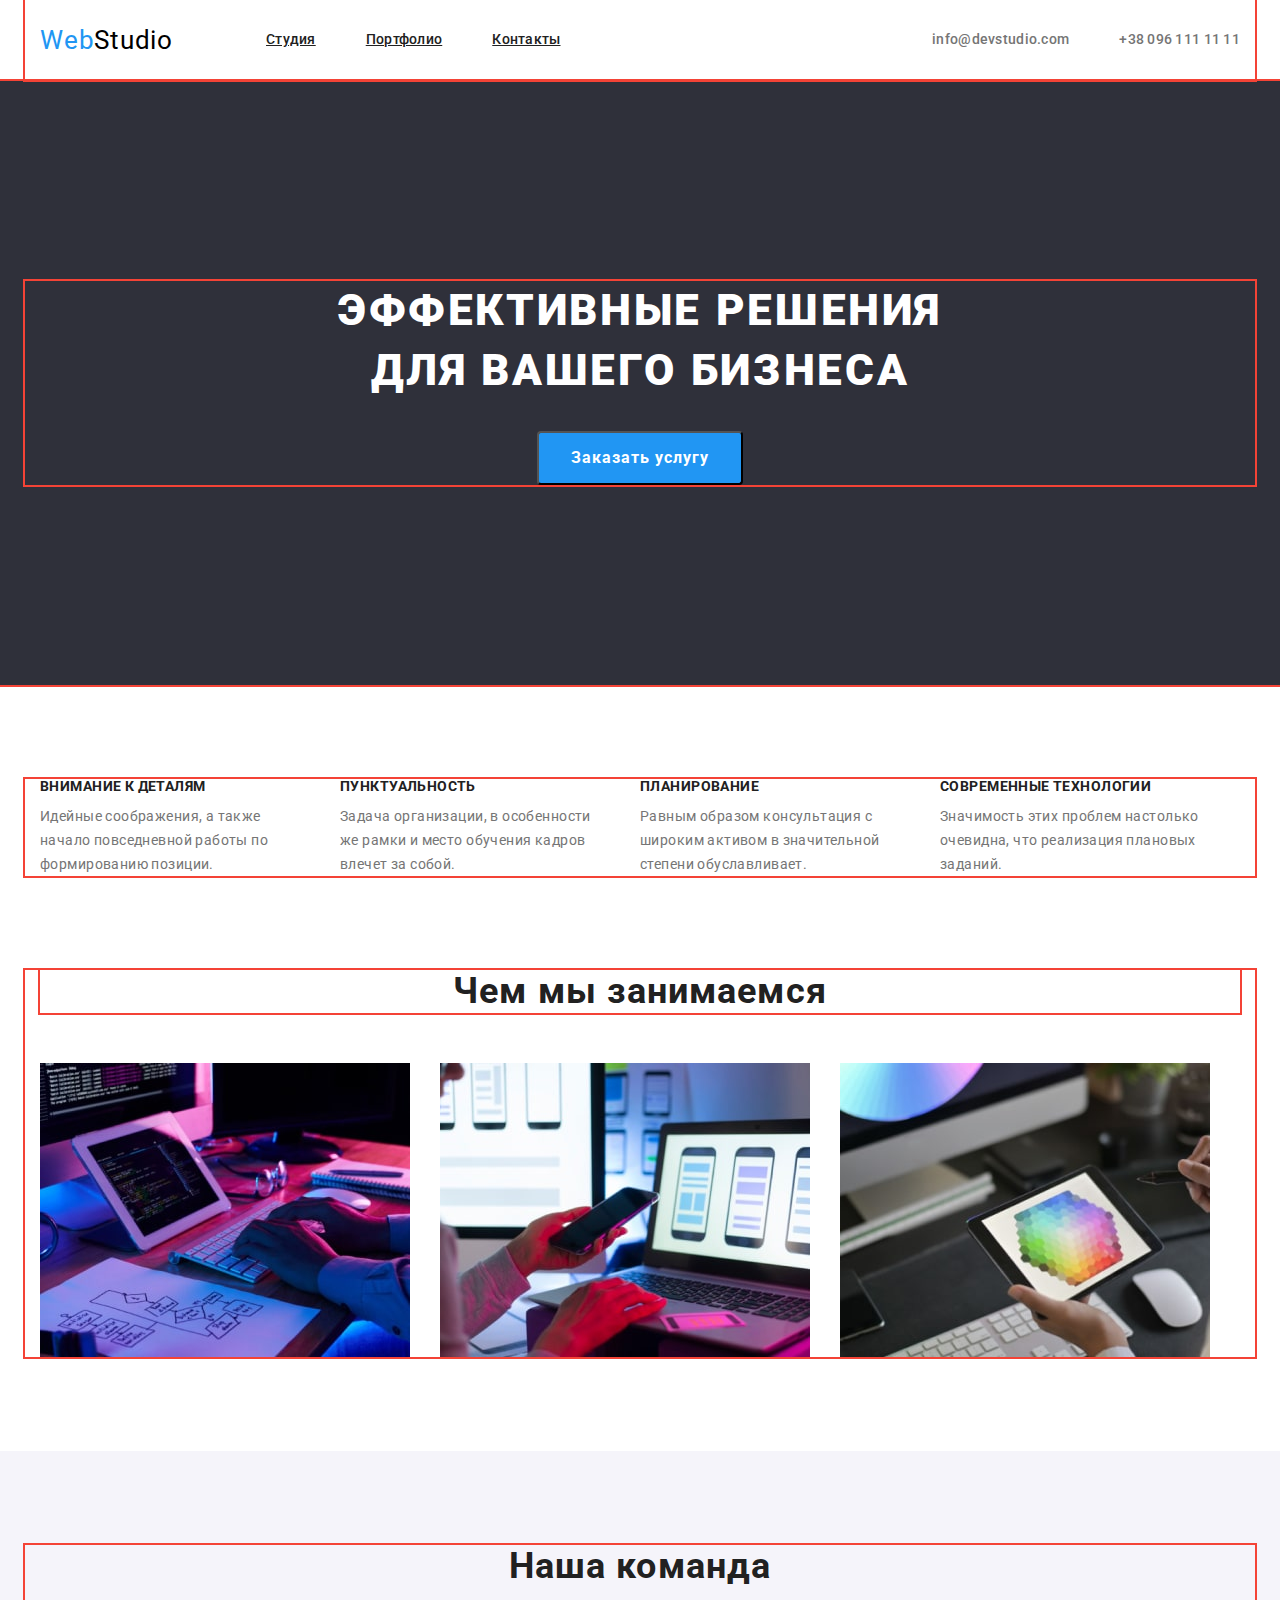
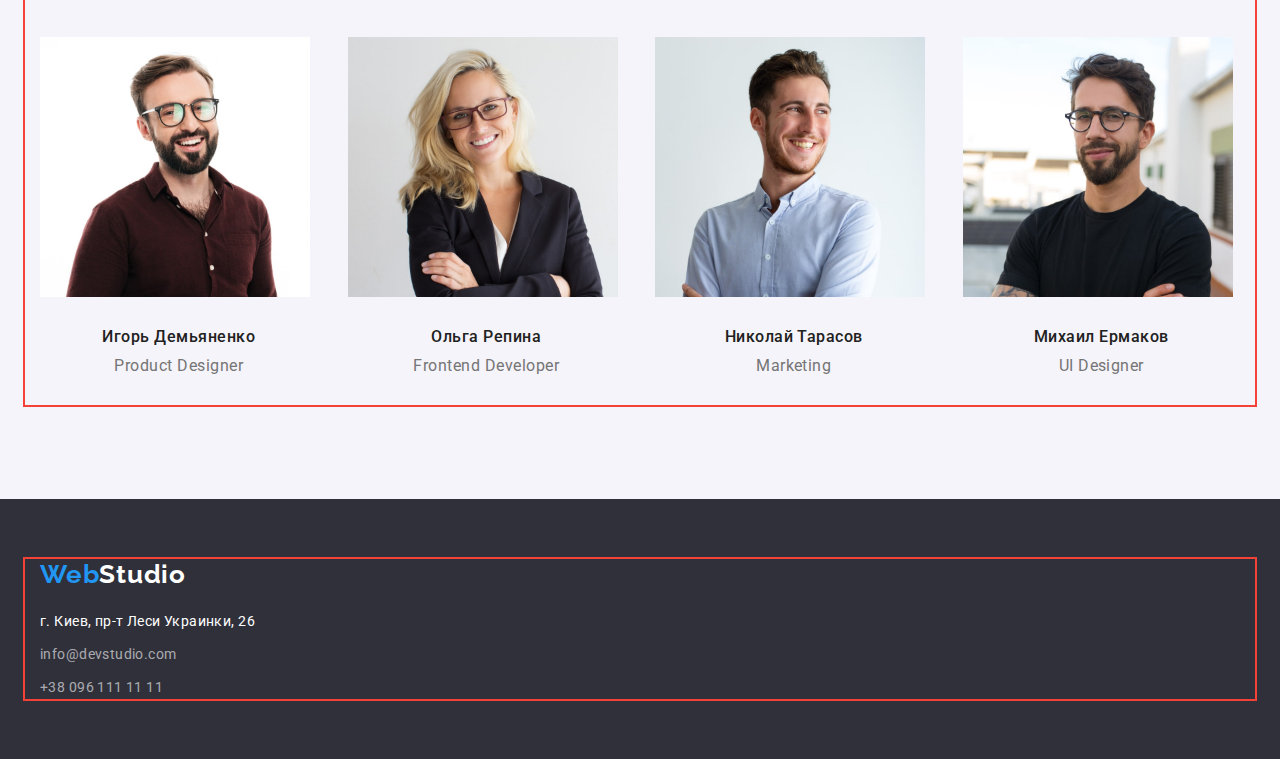
<file: index.html>
<!DOCTYPE html>
<html lang="ru">
  <head>
    <meta charset="UTF-8" />
    <meta http-equiv="X-UA-Compatible" content="IE=edge" />
    <meta name="viewport" content="width=device-width, initial-scale=1.0" />
    <title>Студия</title>
    <link rel="preconnect" href="https://fonts.googleapis.com" />
    <link rel="preconnect" href="https://fonts.gstatic.com" crossorigin />
    <link
      href="https://fonts.googleapis.com/css2?family=Raleway:wght@700&family=Roboto:wght@400;500;700;900&display=swap"
      rel="stylesheet"
    />
    <link
      rel="stylesheet"
      href="https://cdnjs.cloudflare.com/ajax/libs/modern-normalize/1.1.0/modern-normalize.min.css"
      integrity="sha512-wpPYUAdjBVSE4KJnH1VR1HeZfpl1ub8YT/NKx4PuQ5NmX2tKuGu6U/JRp5y+Y8XG2tV+wKQpNHVUX03MfMFn9Q=="
      crossorigin="anonymous"
      referrerpolicy="no-referrer"
    />
    <link rel="stylesheet" href="./css/styles.css" />
  </head>
  <body>
    <!-- Шапка сайта -->
    <header class="header">
      <div class="container">
        <nav class="header-nav">
          <a class="header-logo link" href="./index.html">
            Web<span class="accent">Studio</span></a
          >
          <ul class="header-list list">
            <li class="header-link link">
              <a class="header-item" href="./index.html">Студия</a>
            </li>
            <li class="header-link link">
              <a class="header-item" href="./portfolio.html">Портфолио</a>
            </li>
            <li class="header-link link">
              <a class="header-item" href="">Контакты</a>
            </li>
          </ul>
        </nav>
        <ul class="header-contact list">
          <li class="contact-list">
            <a class="header-mail link" href="mailto:info@devstudio.com"
              >info@devstudio.com</a
            >
          </li>
          <li class="contact-list">
            <a class="header-tel link" href="tel:+380961111111"
              >+38 096 111 11 11</a
            >
          </li>
        </ul>
      </div>
    </header>
    <!--Герой-->
    <main>
      <section class="hero">
        <div class="container">
          <h1 class="hero-title">Эффективные решения для вашего бизнеса</h1>
          <button class="hero-btn" type="button">Заказать услугу</button>
        </div>
      </section>
      <!-- Приемущества -->
      <section class="section">
        <div class="container">
          <h2 class="visually-hidden">Наши преимущества</h2>
          <ul class="advantage-list list">
            <li class="advantage-item">
              <h3 class="advantage-title">Внимание к деталям</h3>
              <p class="advantage-text">
                Идейные соображения, а также начало повседневной работы по
                формированию позиции.
              </p>
            </li>
            <li class="advantage-item">
              <h3 class="advantage-title">Пунктуальность</h3>
              <p class="advantage-text">
                Задача организации, в особенности же рамки и место обучения
                кадров влечет за собой.
              </p>
            </li>
            <li class="advantage-item">
              <h3 class="advantage-title">Планирование</h3>
              <p class="advantage-text">
                Равным образом консультация с широким активом в значительной
                степени обуславливает.
              </p>
            </li>
            <li class="advantage-item">
              <h3 class="advantage-title">Современные технологии</h3>
              <p class="advantage-text">
                Значимость этих проблем настолько очевидна, что реализация
                плановых заданий.
              </p>
            </li>
          </ul>
        </div>
      </section>
      <!-- Возможности -->
      <section class="section opportunity">
        <div class="container">
          <h2 class="opportunity-text">Чем мы занимаемся</h2>
          <ul class="opportunity-list list">
            <li class="about-item">
              <img
                src="./images/box1.jpg"
                alt="построение бизнес-плана"
                width="370"
              />
            </li>
            <li class="about-item">
              <img
                src="./images/box2.jpg"
                alt="мобильное приложение"
                width="370"
              />
            </li>
            <li class="about-item">
              <img src="./images/box3.jpg" alt="планшет" width="370" />
            </li>
          </ul>
        </div>
      </section>
      <!-- Команда -->
      <section class="section team">
        <div class="container">
          <h2 class="team-title">Наша команда</h2>
          <ul class="team-list list">
            <li class="team-item">
              <img src="./images/img.jpg" alt="мужчина" width="270" />
              <div class="list-text">
                <h3 class="team-title-list">Игорь Демьяненко</h3>
                <p class="team-title-text" lang="en">Product Designer</p>
              </div>
            </li>
            <li class="team-item">
              <img src="./images/img1.jpg" alt="девушка" width="270" />
              <div class="list-text">
                <h3 class="team-title-list">Ольга Репина</h3>
                <p class="team-title-text" lang="en">Frontend Developer</p>
              </div>
            </li>
            <li class="team-item">
              <img src="./images/img2.jpg" alt="мужчина" width="270" />
              <div class="list-text">
                <h3 class="team-title-list">Николай Тарасов</h3>
                <p class="team-title-text" lang="en">Marketing</p>
              </div>
            </li>
            <li class="team-item">
              <img src="./images/img3.jpg" alt="мужчина" width="270" />
              <div class="list-text">
                <h3 class="team-title-list">Михаил Ермаков</h3>
                <p class="team-title-text" lang="en">UI Designer</p>
              </div>
            </li>
          </ul>
        </div>
      </section>
    </main>
    <!-- Футер -->
    <footer class="footer">
      <div class="container">
        <a class="footer-logo link" href="./index.html">
          Web<span class="footer-span">Studio</span></a
        >
        <address class="address">
          <ul class="footer-adress list">
            <li class="footer-list">
              <a
                class="footer-list-link link"
                href="https://goo.gl/maps/hoZsEo4cNhqeyAv17"
                target="_blank"
                rel="noopener, noindex, nofollow"
                >г. Киев, пр-т Леси Украинки, 26</a
              >
            </li>
            <li class="footer-list">
              <a class="footer-list-mail link" href="mailto:info@devstudio.com"
                >info@devstudio.com</a
              >
            </li>
            <li class="footer-list">
              <a class="footer-list-tel link" href="tel:+380961111111"
                >+38 096 111 11 11</a
              >
            </li>
          </ul>
        </address>
      </div>
    </footer>
  </body>
</html>
</file>
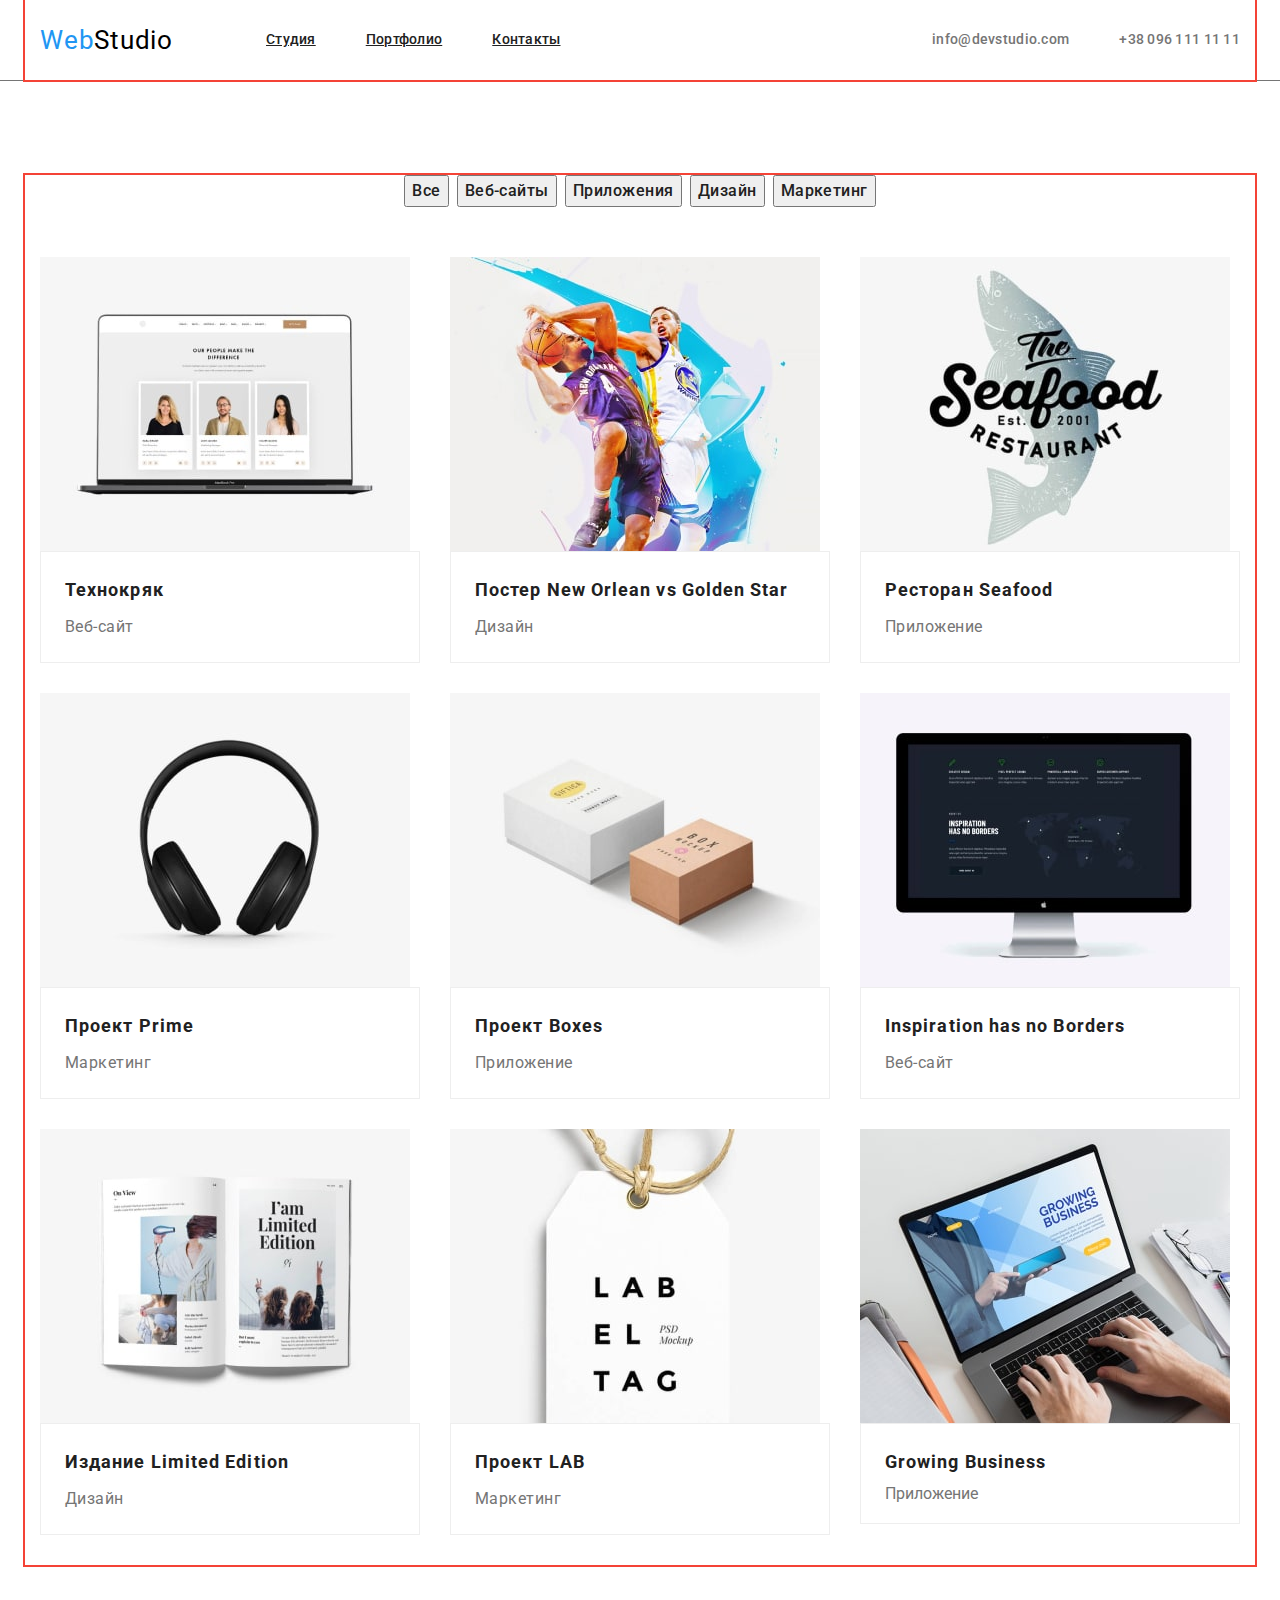
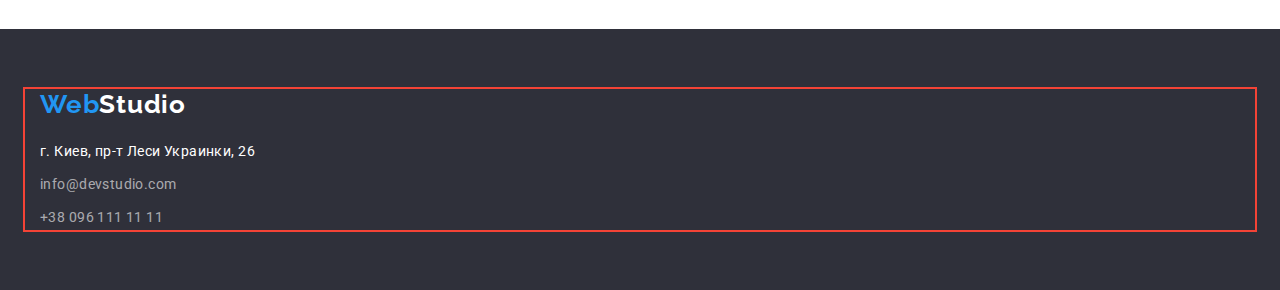
<file: portfolio.html>
<!DOCTYPE html>
<html lang="ru">
  <head>
    <meta charset="UTF-8" />
    <meta http-equiv="X-UA-Compatible" content="IE=edge" />
    <meta name="viewport" content="width=device-width, initial-scale=1.0" />
    <title>Портфолио</title>
    <link rel="preconnect" href="https://fonts.googleapis.com" />
    <link rel="preconnect" href="https://fonts.gstatic.com" crossorigin />
    <link
      href="https://fonts.googleapis.com/css2?family=Raleway:wght@700&family=Roboto:wght@400;500;700;900&display=swap"
      rel="stylesheet"
    />
    <link
      rel="stylesheet"
      href="https://cdnjs.cloudflare.com/ajax/libs/modern-normalize/1.1.0/modern-normalize.min.css"
      integrity="sha512-wpPYUAdjBVSE4KJnH1VR1HeZfpl1ub8YT/NKx4PuQ5NmX2tKuGu6U/JRp5y+Y8XG2tV+wKQpNHVUX03MfMFn9Q=="
      crossorigin="anonymous"
      referrerpolicy="no-referrer"
    />
    <link rel="stylesheet" href="./css/styles.css" />
  </head>
  <body>
    <!-- Шапка сайта -->
    <header class="header">
      <div class="container">
        <nav class="header-nav">
          <a class="header-logo link" href="./index.html">
            Web<span class="accent">Studio</span></a
          >
          <ul class="header-list list">
            <li class="header-link link">
              <a class="header-item" href="./index.html">Студия</a>
            </li>
            <li class="header-link link">
              <a class="header-item" href="./portfolio.html">Портфолио</a>
            </li>
            <li class="header-link link">
              <a class="header-item" href="">Контакты</a>
            </li>
          </ul>
        </nav>
        <ul class="header-contact list">
          <li class="contact-list">
            <a class="header-mail link" href="mailto:info@devstudio.com"
              >info@devstudio.com</a
            >
          </li>
          <li class="contact-list">
            <a class="header-tel link" href="tel:+380961111111"
              >+38 096 111 11 11</a
            >
          </li>
        </ul>
      </div>
    </header>
    <!-- Фильтр поиска -->
    <main>
      <section class="section">
        <div class="container">
          <h1 class="visually-hidden">Фильтр поиска</h1>
          <ul class="btn list">
            <li class="btn-item">
              <button class="btn-filter" type="button">Все</button>
            </li>
            <li class="btn-item">
              <button class="btn-filter" type="button">Веб-сайты</button>
            </li>
            <li class="btn-item">
              <button class="btn-filter" type="button">Приложения</button>
            </li>
            <li class="btn-item">
              <button class="btn-filter" type="button">Дизайн</button>
            </li>
            <li class="btn-item">
              <button class="btn-filter" type="button">Маркетинг</button>
            </li>
          </ul>
          <!-- Примеры работ -->
          <ul class="examples list">
            <li class="examples-item">
              <img src="./images/img4.jpg" alt="веб-сайт" width="370" />
              <div class="container-examples">
                <h2 class="examples-title">Технокряк</h2>
                <p class="examples-text">Веб-сайт</p>
              </div>
            </li>
            <li class="examples-item">
              <img src="./images/img5.jpg" alt="баскетбол" width="370" />
              <div class="container-examples">
                <h2 class="examples-title">Постер New Orlean vs Golden Star</h2>
                <p class="examples-text">Дизайн</p>
              </div>
            </li>
            <li class="examples-item">
              <img src="./images/img6.jpg" alt="рыба" width="370" />
              <div class="container-examples">
                <h2 class="examples-title">Ресторан Seafood</h2>
                <p class="examples-text">Приложение</p>
              </div>
            </li>
            <li class="examples-item">
              <img src="./images/img7.jpg" alt="наушники" width="370" />
              <div class="container-examples">
                <h2 class="examples-title">Проект Prime</h2>
                <p class="examples-text">Маркетинг</p>
              </div>
            </li>
            <li class="examples-item">
              <img src="./images/img8.jpg" alt="ящики" width="370" />
              <div class="container-examples">
                <h2 class="examples-title">Проект Boxes</h2>
                <p class="examples-text">Приложение</p>
              </div>
            </li>
            <li class="examples-item">
              <img src="./images/img9.jpg" alt="монитор" width="370" />
              <div class="container-examples">
                <h2 class="examples-title">Inspiration has no Borders</h2>
                <p class="examples-text">Веб-сайт</p>
              </div>
            </li>
            <li class="examples-item">
              <img src="./images/img10.jpg" alt="книга" width="370" />
              <div class="container-examples">
                <h2 class="examples-title">Издание Limited Edition</h2>
                <p class="examples-text">Дизайн</p>
              </div>
            </li>
            <li class="examples-item">
              <img src="./images/img11.jpg" alt="лейбл" width="370" />
              <div class="container-examples">
                <h2 class="examples-title">Проект LAB</h2>
                <p class="examples-text">Маркетинг</p>
              </div>
            </li>
            <li class="examples-item">
              <img src="./images/img12.jpg" alt="ноутбук" width="370" />
              <div class="container-examples">
                <h2 class="examples-title">Growing Business</h2>
                <p>Приложение</p>
              </div>
            </li>
          </ul>
        </div>
      </section>
    </main>
    <!-- Футер -->
    <footer class="footer">
      <div class="container">
        <a class="footer-logo link" href="./index.html">
          Web<span class="footer-span">Studio</span></a
        >
        <address class="address">
          <ul class="footer-adress list">
            <li class="footer-list">
              <a
                class="footer-list-link link"
                href="https://goo.gl/maps/hoZsEo4cNhqeyAv17"
                target="_blank"
                rel="noopener, noindex, nofollow"
                >г. Киев, пр-т Леси Украинки, 26</a
              >
            </li>
            <li class="footer-list">
              <a class="footer-list-mail link" href="mailto:info@devstudio.com"
                >info@devstudio.com</a
              >
            </li>
            <li class="footer-list">
              <a class="footer-list-tel link" href="tel:+380961111111"
                >+38 096 111 11 11</a
              >
            </li>
          </ul>
        </address>
      </div>
    </footer>
  </body>
</html>
</file>
<file: css/styles.css>
:root {
  --web-color: #2196f3;
  --btn-color: #188CE8;
  --filter-color: #F5F4FA;
  --main-color: #212121;
  --secondary-color: #ffffff;
  --text-color: #757575;
  --background-color: #2f303a;
  --studio-color: #000000;
}

body {
  font-family: Roboto, sans-serif;
  color: var(--text-color);
  margin: 0;
}

p, h1, h2, h3, h4, h5, h6 {margin: 0;}
ul {
  padding-left: 0;
  margin: 0;
}

img {
  display: block;
  max-width: 100%;
  height: auto;
}

.list {
  list-style: none;
  padding: 0;
  margin: 0;
}

.link {
  text-decoration: none;
}

.visually-hidden {
  position: absolute;
  white-space: nowrap;
  width: 1px;
  height: 1px;
  overflow: hidden;
  border: 0;
  padding: 0;
  clip: rect(0 0 0 0);
  clip-path: inset(50%);
  margin: -1px;
}

.container {
  width: 1200px;
  padding-left: 15px;
  padding-right: 15px;
  margin: 0 auto;
  outline: 2px solid #f44336;
}

/* Шапка сайта */
.header {
  border-bottom: 1px solid #757575;
}

.header-nav {
  display: flex;
  align-items: center;
}

.header-logo {
  font-family: 'Raleway'
  font-weight: 700;
  font-size: 26px;
  line-height: 1.19;
  letter-spacing: 0.03em;
  color: var(--web-color);
  margin-right: 93px;
}

.accent {
  color: var(--studio-color);
}

.header-item {
  font-weight: 500;
  font-size: 14px;
  line-height: 1.14;
  letter-spacing: 0.02em;
  color: var(--main-color);
  display: block;
  padding-top: 32px;
  padding-bottom: 32px;
}


.header-link:nth-child(-n + 2) {
  margin-right: 50px;
}

.header .container {
  display: flex;
  align-items: center;
} 

.header-contact {
  display: flex;
  margin-left: auto;

}

.header-list {
display: flex;
}

.contact-list {

}

.contact-list:nth-last-child(-n + 1) {
  margin-left: 50px;
}

.header-mail,
.header-tel {
  font-weight: 500;
  font-size: 14px;
  line-height: 1.14;
  letter-spacing: 0.02em;
  color: var(--text-color);

  display: block;
  padding-top: 32px;
  padding-bottom: 32px;
}

.header-item:hover,
.header-item:focus {
  color: var(--web-color);
}

.header-mail:hover,
.header-mail:focus {
  color: var(--web-color);
}

.header-tel:hover,
.header-tel:focus {
  color: var(--web-color);
}

/* Герой */
.hero {
  background: var(--background-color);
  outline: 2px solid #f44336;
  text-align: center;
  padding: 200px 0px 200px 0px;
}

.hero-title {
  font-weight: 900;
  font-size: 44px;
  line-height: 1.36;
  letter-spacing: 0.06em;
  text-transform: uppercase;
  color: var(--secondary-color);
  background-color: var(--background-color);
  margin-bottom: 30px;
  max-width: 696px;
  margin-right: auto;
  margin-left: auto;
  border
}

/* Секция */

.section {
  padding-top: 94px;
  padding-bottom: 94px;
  
}

/* Преимущества */

.advantage-title {
  font-weight: 700;
  font-size: 14px;
  line-height: 1.14;
  letter-spacing: 0.03em;
  text-transform: uppercase;
  color: var(--main-color);
  margin-bottom: 10px;

}

.advantage-text {
  font-size: 14px;
  line-height: 1.71;
  letter-spacing: 0.03em;
  color: var(--text-color);}

.advantage-list {
  display: flex;
  margin: 0;
}

.advantage-item {
  max-width: 270px;
}

.advantage-item:not(:last-child) {
  margin-right: 30px;
}

/* Возможности */

.opportunity {
  padding-top: 0;
}

.opportunity-text {
  font-weight: 700;
  font-size: 36px;
  line-height: 1.17;
  letter-spacing: 0.03em;
  color: var(--main-color);
  margin-bottom: 50px;
  text-align: center;
  outline: 2px solid #f44336;
}

.opportunity-list {
  display: flex;
  /* padding-bottom: 81px; */
}

.about-item + .about-item {
  margin-left: 30px;
}

/* Команда */

.team {
  background-color: var(--filter-color);

}
.team-title {
  font-family: 'Roboto';
  font-weight: 700;
  font-size: 36px;
  line-height: 1.17;
  letter-spacing: 0.03em;
  color: var(--main-color);
  margin-bottom: 50px;
  text-align: center;
}

.team-list {
  display: flex;
  text-align: center;
  margin-left: -30px;
}


.team-item {
  flex-basis: calc((100% - 120px) / 4);
  margin-left: 30px;
}

.list-text {
  padding-top: 30px;
  padding-bottom: 30px;
}

.team-title-list {
  font-weight: 500;
  font-size: 16px;
  line-height: 1.19;
  letter-spacing: 0.03em;
  color: var(--main-color);
}
.team-title-text {
  font-size: 16px;
  line-height: 1.19;
  letter-spacing: 0.03em;
  color: var(--text-color);
  margin-top: 10px;
}

/* Фильтр поиска */



/* Примеры работ */

.examples {
  display: flex;
  flex-wrap: wrap;
  margin-left: -30px;
  margin-bottom: -30px;
}

.examples-item {
  flex-basis: calc((100% - 90px) / 3);
  margin-left: 30px;
  margin-bottom: 30px;

}

.container-examples {
  padding: 20px 24px;
  border: 1px solid #EEEEEE;
}

.examples-title {
  font-weight: 700;
  font-size: 18px;
  line-height: 2;
  letter-spacing: 0.06em;
  color: var(--main-color);
  margin-bottom: 4px;
}

.examples-text {
  font-size: 16px;
  line-height: 1.88;
  letter-spacing: 0.03em;
  color: var(--text-color);
}
/* Кнопка */

.btn {
  display: flex;
  margin-bottom: 50px;
  justify-content: center;
}

.btn-item:not(:last-child) {
  margin-right: 8px;
}

.hero-btn {
  color: var(--secondary-color);
  background: var(--web-color);
  cursor: pointer;
  border-radius: 4px;

  font-family: inherit;
  font-weight: 700;
  font-size: 16px;
  line-height: 1.88;
  display: inline-block;
  align-items: center;

  letter-spacing: 0.06em;
  padding: 10px 32px;
  min-width: 200px;
}


.hero-btn:hover,
.hero-btn:focus {
  color: var(--secondary-color);
  background-color: var(--btn-color);
}

.btn-filter {
  font-family: 'Roboto';
  font-weight: 500;
  font-size: 16px;
  line-height: 1.63;
  text-align: center;
  letter-spacing: 0.03em;
  color: var(--main-color);
  cursor: pointer;
}

.btn-filter:hover,
.btn-filter:focus {
  color: var(--filter-color);
  background-color: var(--web-color);
}

/* Футер */

.footer {
  background: var(--background-color);
  padding-top: 60px;
  padding-bottom: 60px;
}

.footer-adress {
  margin-top: 20px;
}

.footer-list:nth-child(-n + 2) {
  margin-bottom: 9px;
}

.footer-logo {
  font-family: 'Raleway';
  font-weight: 700;
  font-size: 26px;
  line-height: 1.19;
  letter-spacing: 0.03em;
  color: var(--web-color);
}

.footer-span {
  color: var(--secondary-color);
}

.footer-list-link {
  font-style: normal;
  font-weight: 400;
  font-size: 14px;
  line-height: 1.71;
  letter-spacing: 0.03em;
  color: var(--secondary-color);
}

.footer-list-mail,
.footer-list-tel {
  font-style: normal;
  font-weight: 400;
  font-size: 14px;
  line-height: 1.71;
  letter-spacing: 0.03em;
  color: rgba(255, 255, 255, 0.6);
}

.footer-list-mail:hover,
.footer-list-mail:focus {
  color: var(--web-color);
}

.footer-list-tel:hover,
.footer-list-tel:focus {
  color: var(--web-color);
}
</file>
